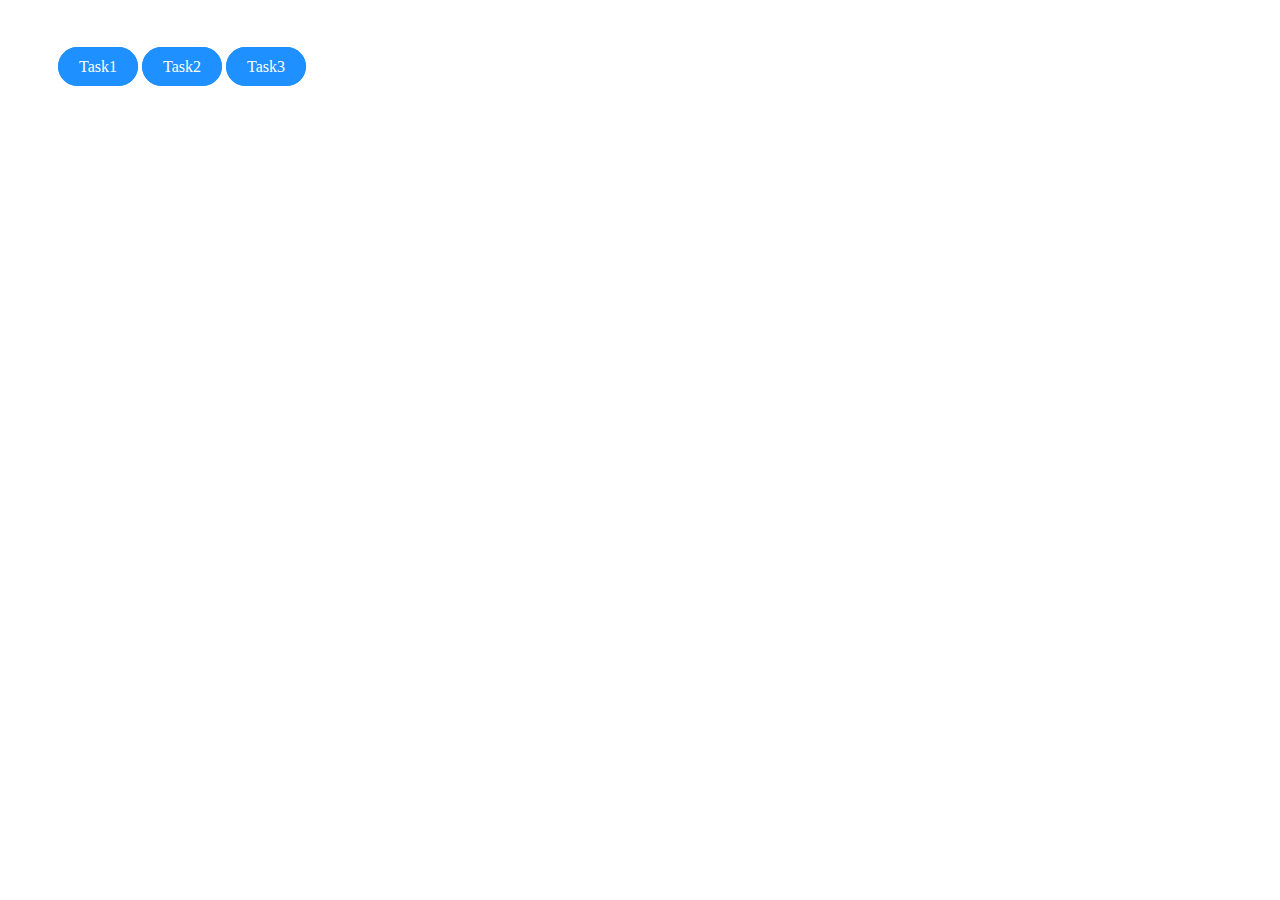
<file: index.html>
<!DOCTYPE html>
<html lang="en">
<head>
    <meta charset="UTF-8">
    <meta http-equiv="X-UA-Compatible" content="IE=edge">
    <meta name="viewport" content="width=device-width, initial-scale=1.0">
    
    <title>Programming-test</title>
    <style>
        a
        {
            border:1px solid dodgerblue;
            border-radius:30px;
            padding:10px 20px;
            color: #fff;
            background-color: dodgerblue;
            text-decoration: none;
            position: relative;
            left: 50px;
            top: 50px;
        }
    </style>
</head>
<body>
    <a href="task1.html">Task1</a>
    <a href="task2.html">Task2</a>
    <a href="task3.html" target="_blank">Task3</a>
</body>
</html>
</file>
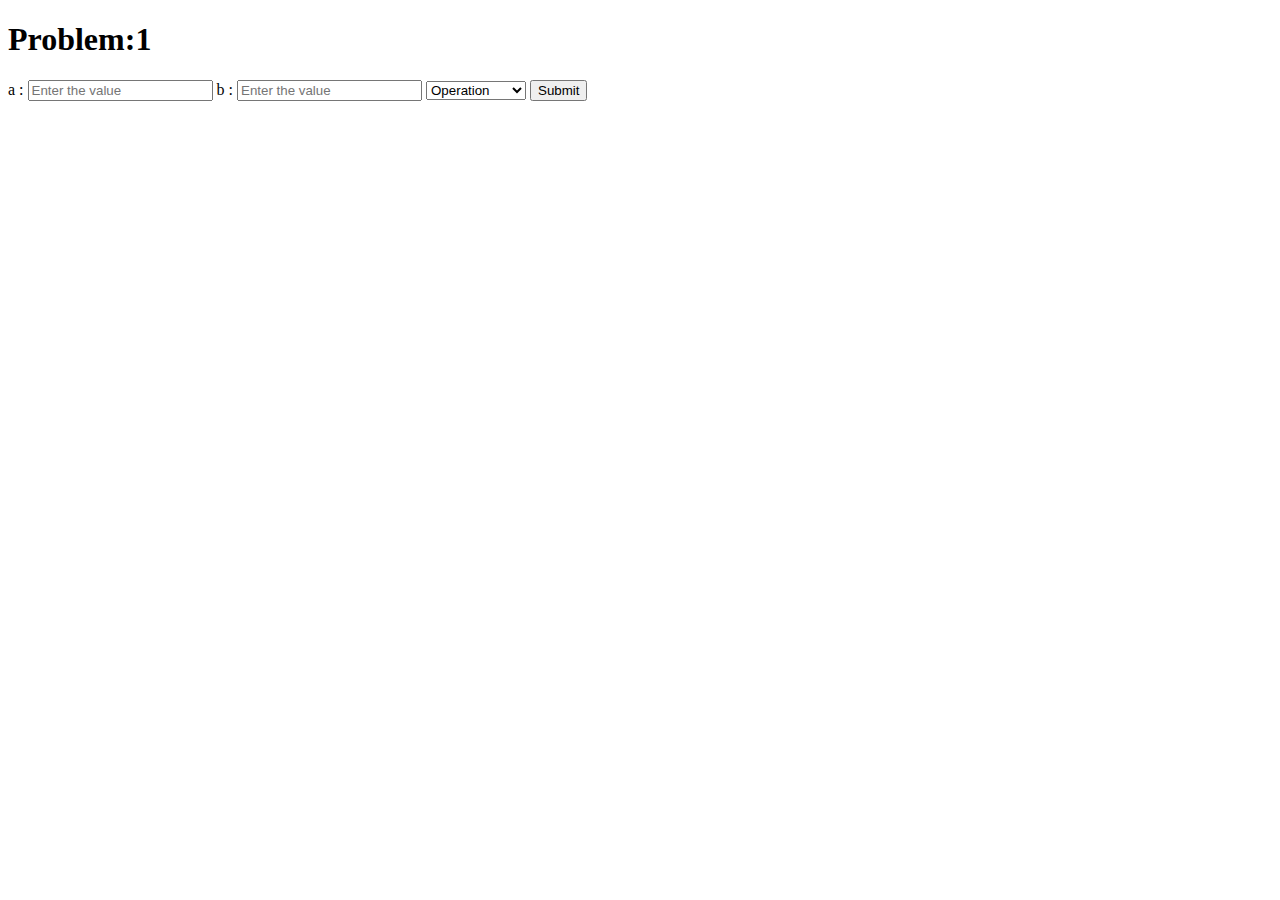
<file: task1.html>
<!DOCTYPE html>
<html lang="en">
<head>
    <meta charset="UTF-8">
    <meta http-equiv="X-UA-Compatible" content="IE=edge">
    <meta name="viewport" content="width=device-width, initial-scale=1.0">
    <title>Task1</title>
</head>
<body>
    <h1>Problem:1</h1>
    <form action="/action_page.php" method="get">
        <label for="fname">a :</label>
        <input type="text" id="fname" name="fname" placeholder="Enter the value">
        <label for="lname">b :</label>
        <input type="text" id="lname" name="lname" placeholder="Enter the value">
        <select id="all">
            <option value="Operation" selected>Operation</option>
            <option value="+">Addition</option>
            <option value="-">Subtraction</option>
            <option value="*">Multiplication</option>
            <option value="/">Division</option>
        </select>
       
        <input type="button" value="Submit"
        onclick="myTask();">
        <p id="output"></p>
      </form>
      <script type="text/javascript">
           
            function myTask()
            {
                var result;
                var value1 = parseFloat(document.getElementById("fname").value);
                var value2 = parseFloat(document.getElementById("lname").value);
                
                var answer = document.getElementById("all").value;
                alert(answer);
                //document.getElementById("output").value = eval("value1 answer value2");
               
               if(answer=="+")
               {
                   result = value1+value2;
               
               }
               else if(answer=="-")
               {
                   result = value1-value2;
               }
                  
               else if(answer=="*")
               {
                   result = value1*value2;
                   
               }
               else if(answer=="/")
               {
                   result = value1/value2;
                   
               }
              else
              {
                  result = "no value";
                  
              }
              
              alert(result);
                  
            }
         
             
        </script>
      
</body>
</html>
</file>
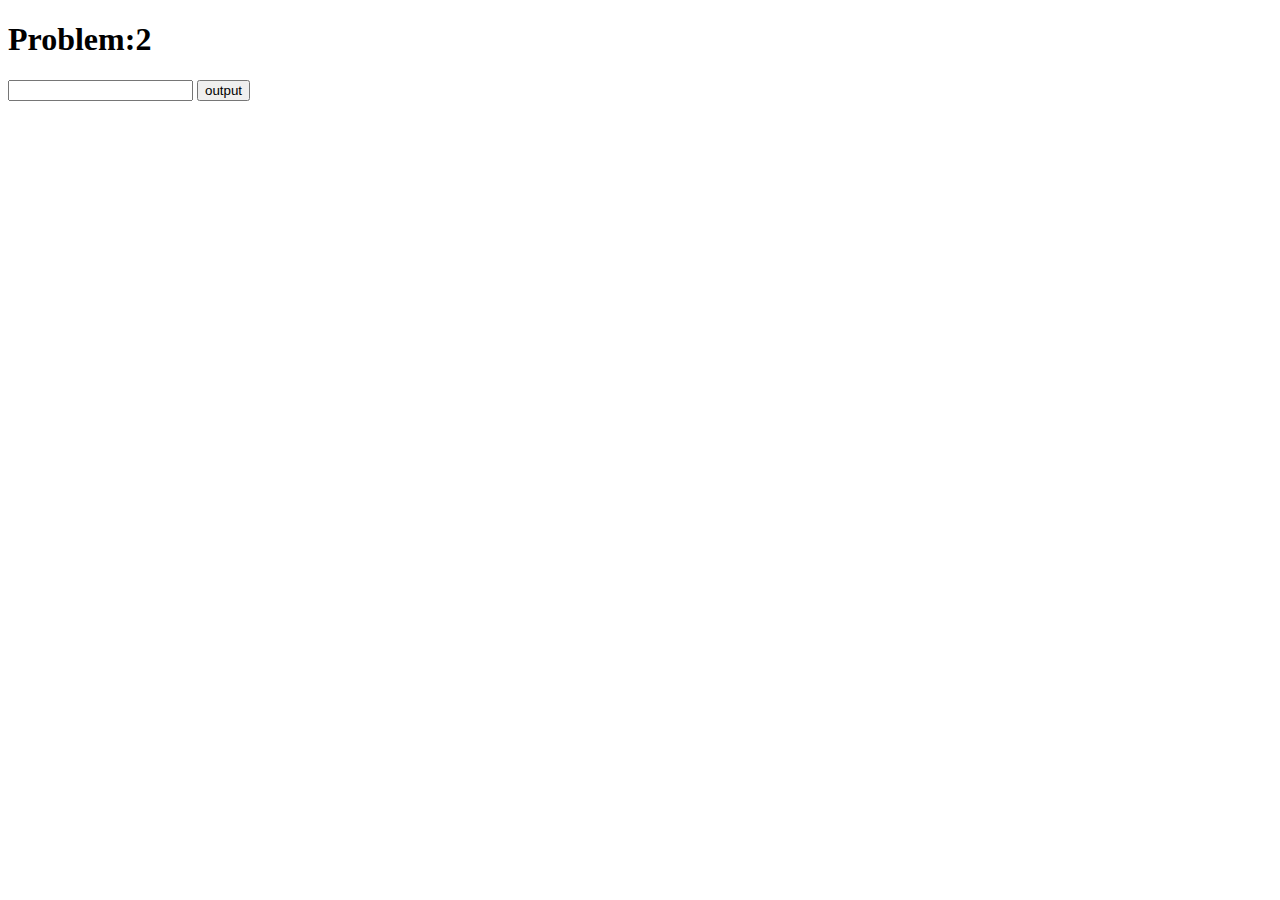
<file: task2.html>
<!DOCTYPE html>
<html lang="en">
<head>
    <meta charset="UTF-8">
    <meta http-equiv="X-UA-Compatible" content="IE=edge">
    <meta name="viewport" content="width=device-width, initial-scale=1.0">
    <title>Task2</title>
</head>
<body>
    <h1> Problem:2</h1>
    <input type="text" name="firstname" id="first">
    <input type="button" name="result" value="output" onclick="myFunction();">
    <p id="demo"></p>
    <script type="text/javascript">
        function myFunction()
                {
                var input = document.getElementById('first').value;
                if(input == 1 || input == 2)
                {
                var i = 1;
                document.getElementById('demo').innerHTML = i;
                return false;
                }
                document.getElementById('demo').innerHTML = '';

                var sum=0;
                for(var i = 0;i<input;i++)
                {
                sum = sum +2;

                if(i%2 !=0)
                {

                document.getElementById('demo').innerHTML += sum;

                sum++;
                }
                else
                {

                sum--;
                document.getElementById('demo').innerHTML += sum;
                if(i == input-2)
                {
                i++;
                }
                }


                }

                }

    </script>
</body>
</html>
</file>
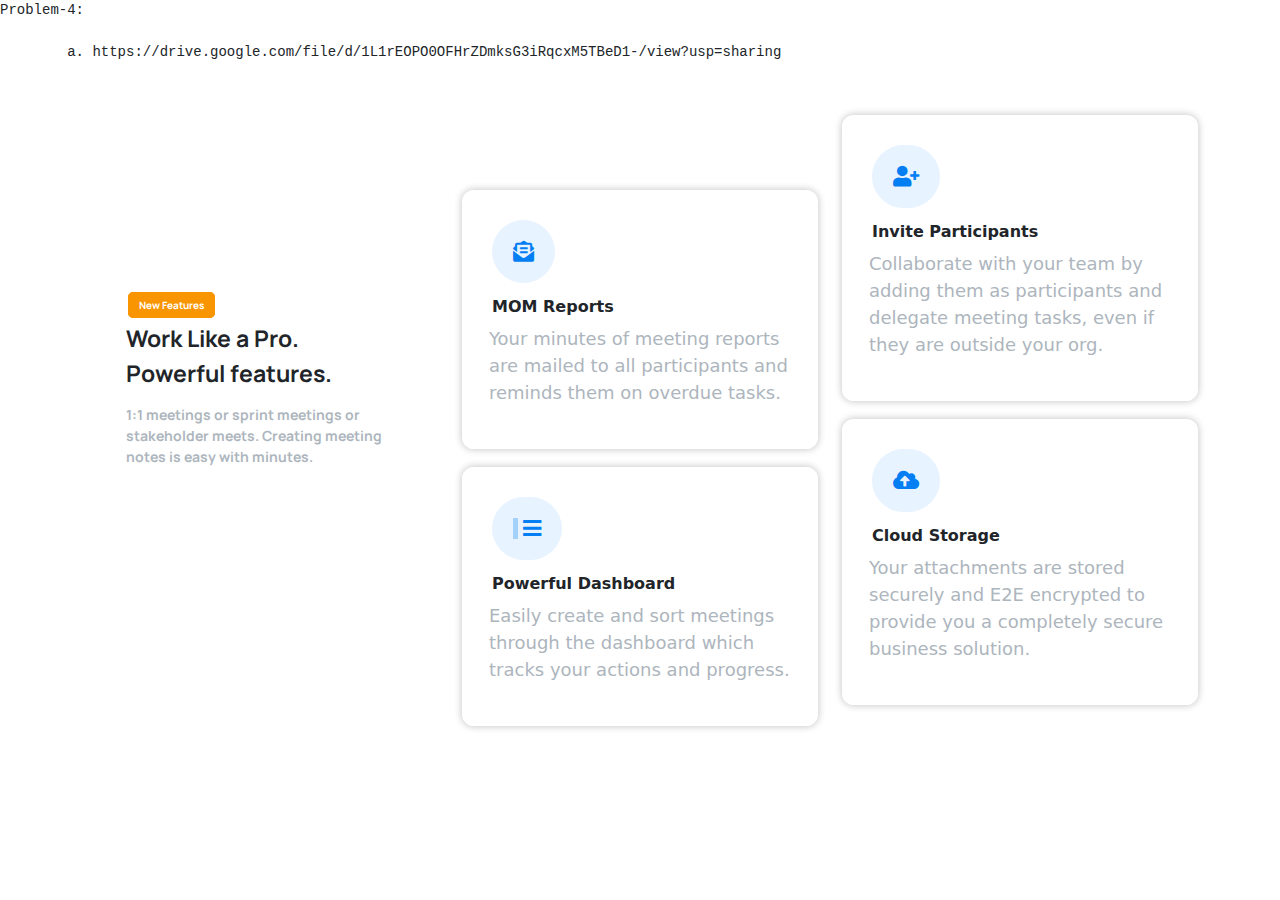
<file: task3.html>
<!DOCTYPE html>
<html lang="en">
<head>
    <meta charset="UTF-8">
    <meta http-equiv="X-UA-Compatible" content="IE=edge">
    <meta name="viewport" content="width=device-width, initial-scale=1.0">
    <!--Bootstrap css-->
    <link href="https://cdn.jsdelivr.net/npm/bootstrap@5.1.0/dist/css/bootstrap.min.css" rel="stylesheet">
    <link href="https://fonts.googleapis.com/css2?family=Manrope:wght@400;500;600;700&display=swap" rel="stylesheet">
    <script src="https://cdn.jsdelivr.net/npm/bootstrap@5.1.0/dist/js/bootstrap.bundle.min.js">
    </script>
    <link rel="stylesheet" href="https://cdnjs.cloudflare.com/ajax/libs/font-awesome/5.15.3/css/all.min.css">
   
    <link rel="stylesheet" href="task3.css">
    <title>Task3</title>
</head>
<body>
    <pre>Problem-4:
       
        a. https://drive.google.com/file/d/1L1rEOPO0OFHrZDmksG3iRqcxM5TBeD1-/view?usp=sharing
    </pre>
    <div class="container">
        <div class="row">
            <div class="col-lg-4 col-md-4 features p-5">
                <span class="new">New Features</span>
                <div class="pro m-2">Work Like a Pro.<p>Powerful features.</p></div>
                <p class="sprint p-2">1:1 meetings or sprint meetings or stakeholder meets. Creating meeting notes is easy with minutes.</p>
            </div>
            <div class="col-lg-4 col-md-4">
                <div class="open-text">
                    <i class="fas fa-envelope-open-text message"></i>
                    <p class="mom">MOM Reports</p>
                    <p class="meeting">Your minutes of meeting reports are mailed to all participants and reminds them on overdue tasks.</p>
                </div>
                <div class="open-text">
                    <i class="fas fa-bars message"></i>
                    <p class="mom">Powerful Dashboard</p>
                    <p class="meeting">Easily create and sort meetings through the dashboard which tracks your actions and progress.</p>
                </div>

            </div>
            <div class="col-lg-4 col-md-4 move">
                <div class="open-text">
                    <i class="fas fa-user-plus message"></i>
                    <p class="mom">Invite Participants</p>
                    <p class="meeting">Collaborate with your team by adding them as participants and delegate meeting tasks, even if they are outside your org.</p>
                </div>
                <div class="open-text">
                    <i class="fas fa-cloud-upload-alt message"></i>
                    <p class="mom">Cloud Storage</p>
                    <p class="meeting">Your attachments are stored <br>securely and E2E encrypted to provide you a completely secure business solution.</p>
                </div>
            </div>
        </div>
    </div>
</body>
</html>
</file>
<file: task3.css>
.features
{
    position: relative;
    top: 150px;
    font-family: 'Manrope', sans-serif;
    font-size: 10px;
    font-weight: 700;
}
.new
{
    border:1px solid #f89500;
    background-color: #f89500;
    color: #fff;
    border-radius: 5px;
    padding: 5px 10px;
    margin: 10px;
}
.pro
{
   
    font-size: 23px;
    
}
.sprint
{
   
    font-size: 14px;
    color: #adb5bd;
    margin-top: -10px;
    
}
.open-text
{
    position: relative;
    top: 90px;
    border: 2px solid #ffffff;
    box-shadow: 0px 0px 7px 1px #ccc;
    border-radius: 12px;
    padding: 16px;
    margin-bottom: 18px;
   
}
.message
{
    border: 1px solid #e7f3ff;
    background-color: #e7f3ff;
    padding: 20px;
    border-radius: 35px;
    font-size: 21px;
    color: #037ef3;
    margin: 12px;
}
.mom
{
    font-weight: 700;
    margin-left: 12px;
    margin-bottom: -3px;
   
}
.meeting
{
    color: #adb5bd;
    font-size: 18px;
    padding: 9px;
}
.fa-bars::before
{
    
    border-left:5px solid #a3d1fb;
    padding-left: 5px;  
}
.move
{
    margin-top: -75px;
}
@media (min-width: 992px) and (max-width: 1199px) 
{
    .pro {
        /* padding: 10px; */
        font-size: 23px;
        margin: 9px;
        }
        .sprint {
            /* padding: 5px 12px; */
            /* font-size: 14px; */
            
            
            font-size: 11px;
        }
        .mom
        {
            margin-left: 4px;
        }
        .meeting
        {
            font-size: 16px;
            margin-top: 12px;
        }
}
@media (min-width: 768px) and (max-width: 991px)
{
    
.move {
    margin-top: -3px;
}
.p-5 {
    padding:0 !important;
}
} 
@media (min-width: 320px) and (max-width: 425px)
{
    

.move {
    margin-top: -5px;
}
.p-5 {
    padding:5px !important;
}
.features{
    top:67px;
    
}
}
</file>
